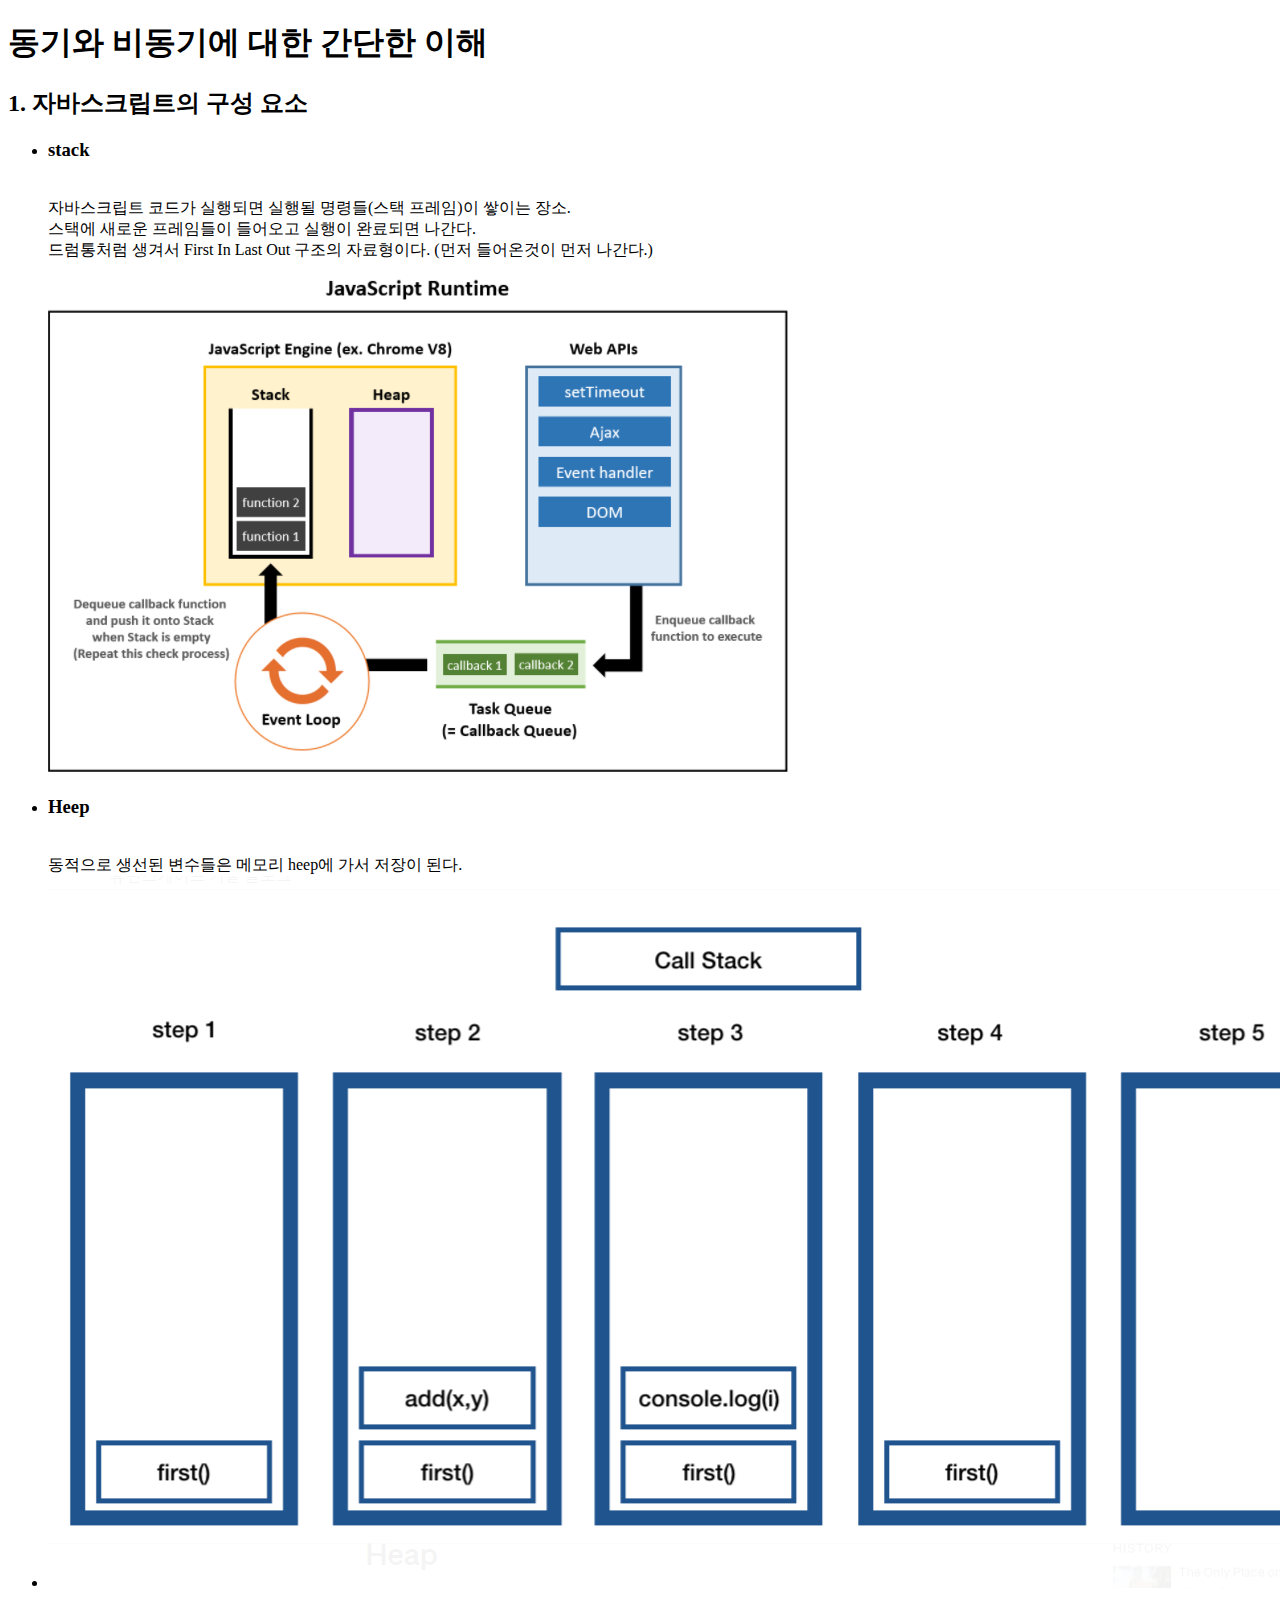
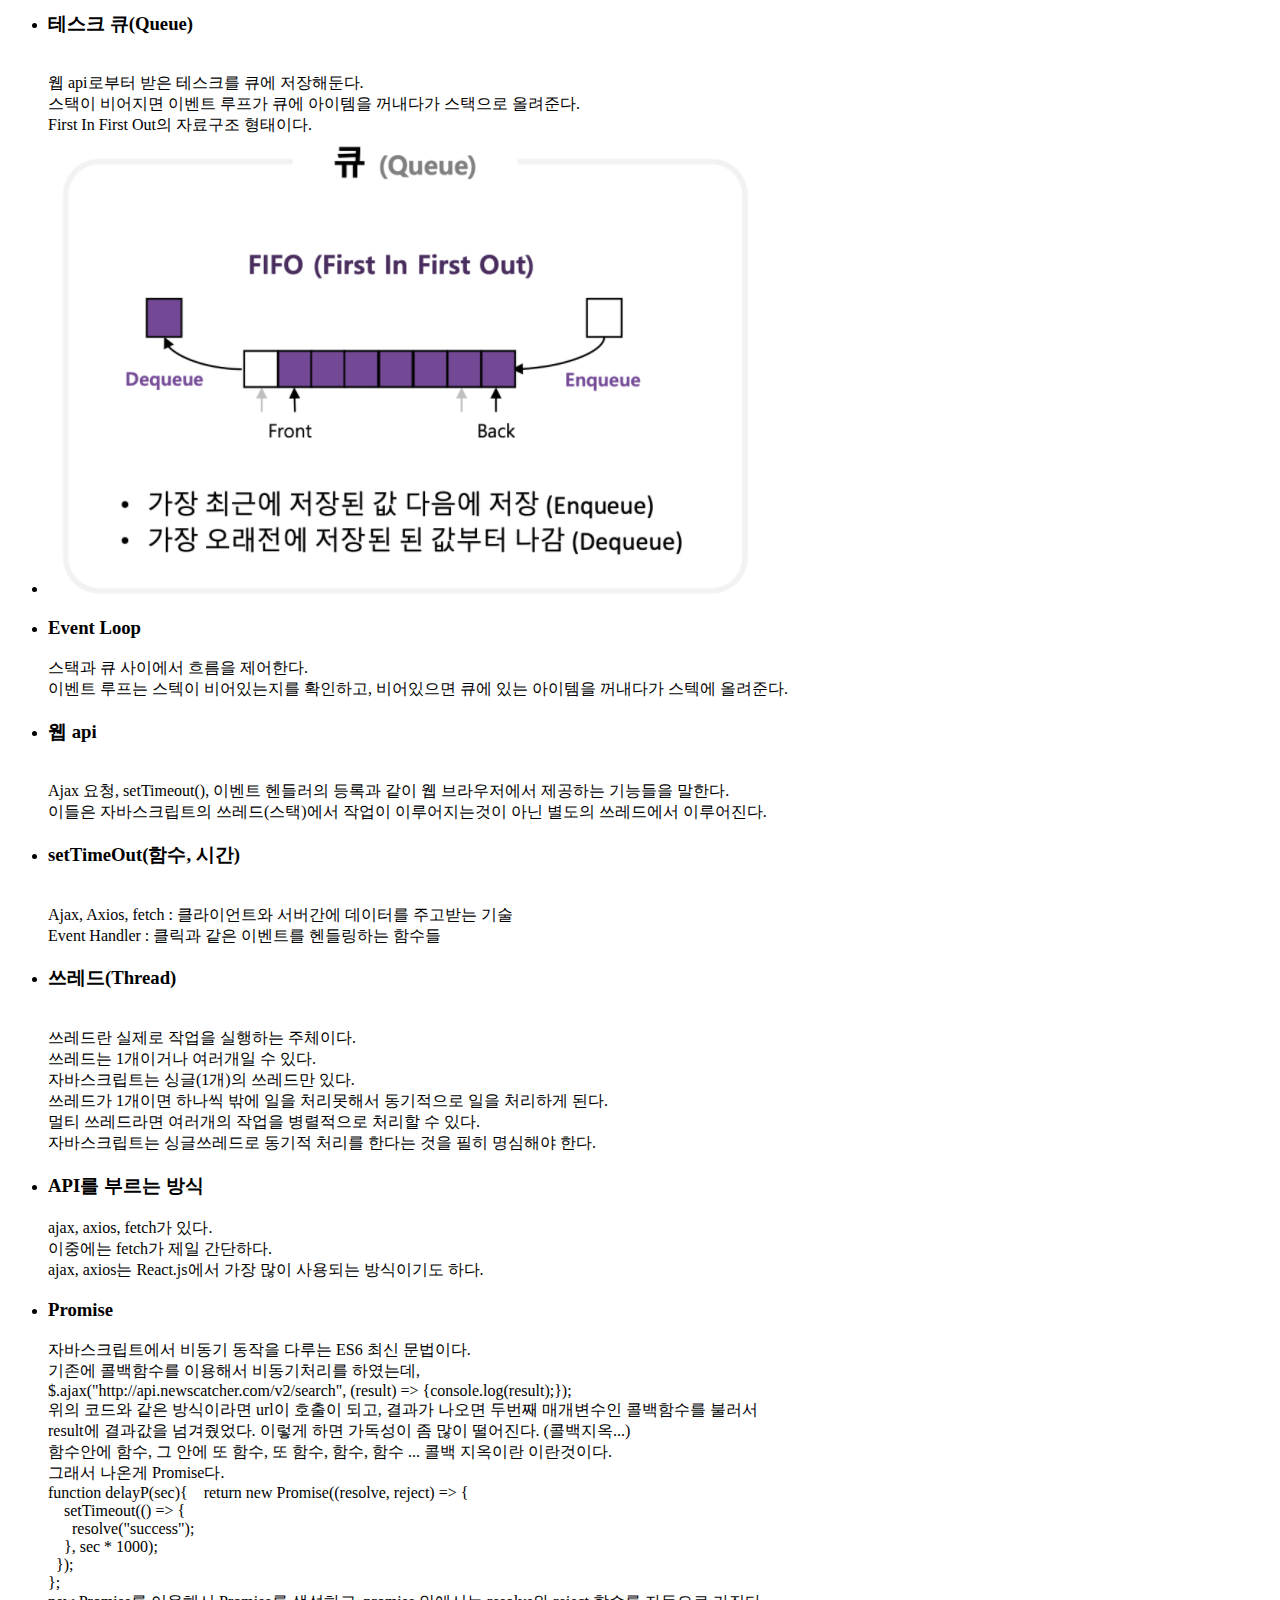
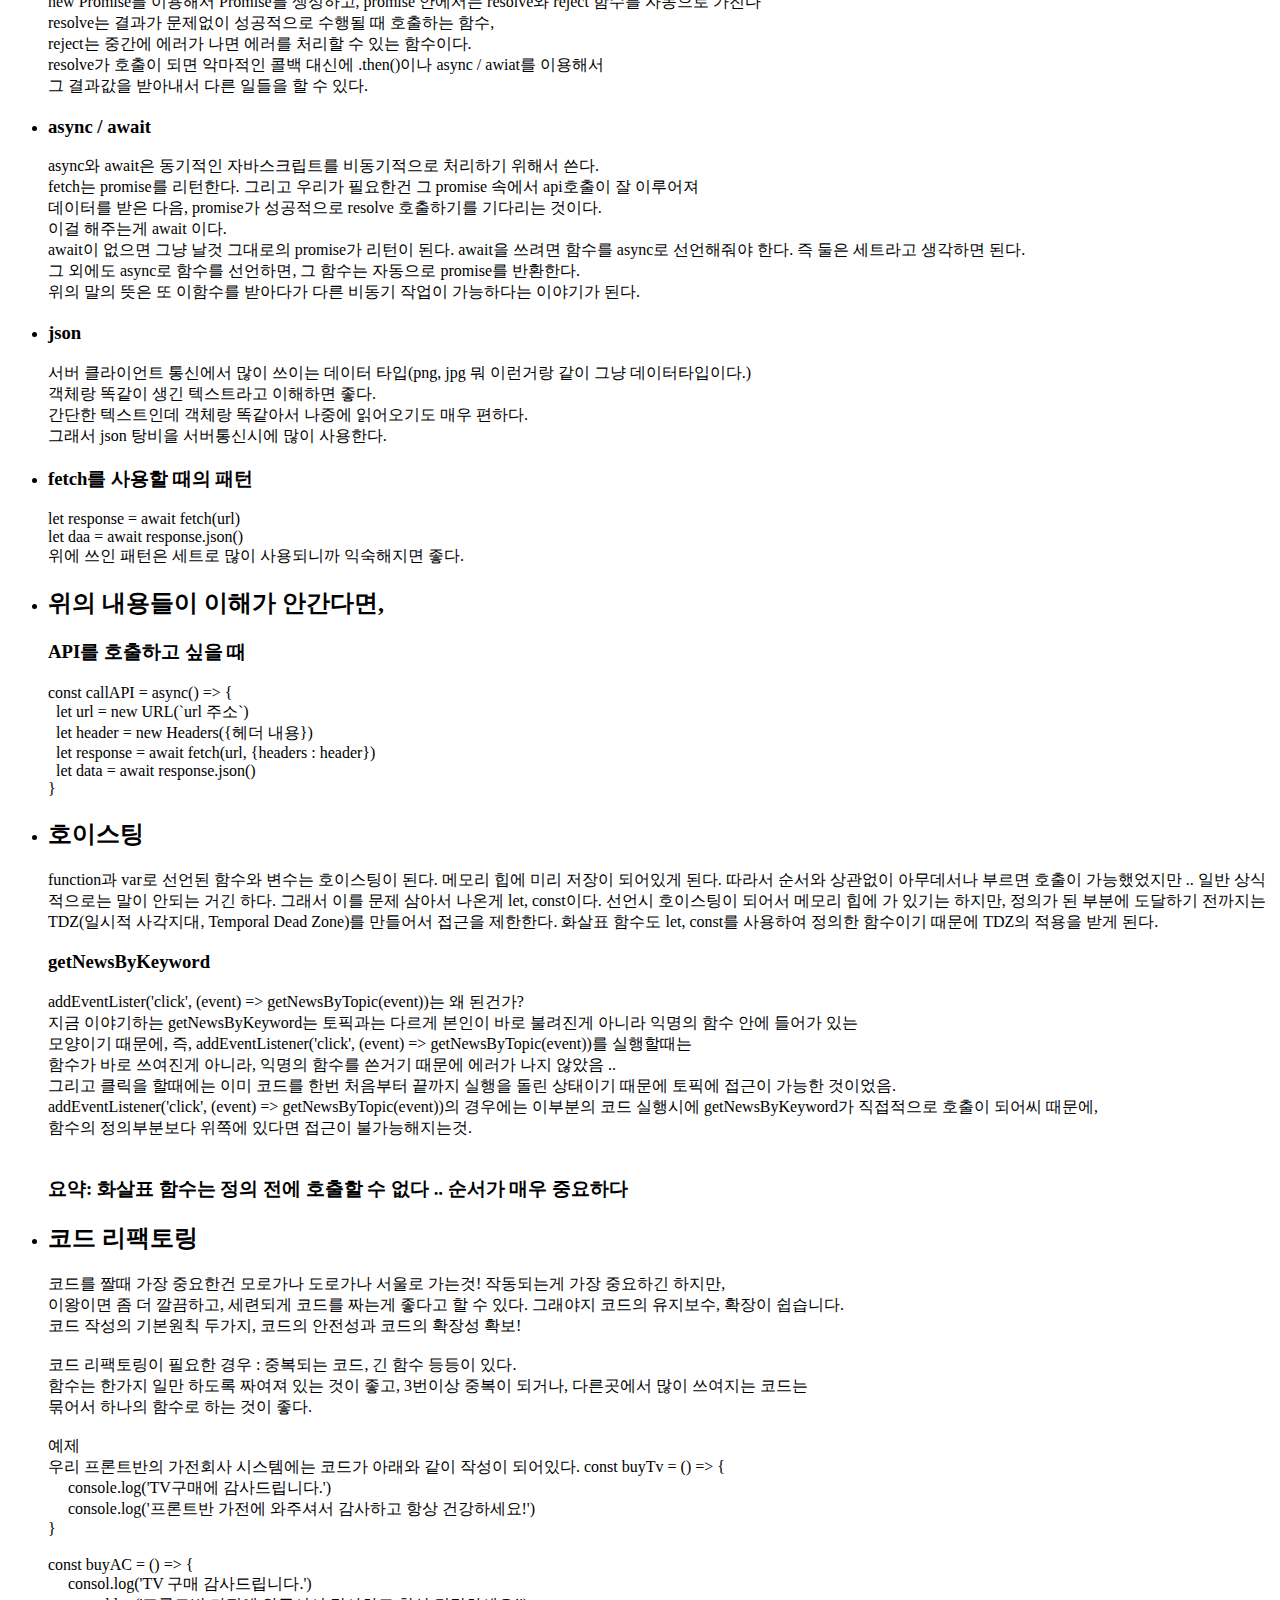
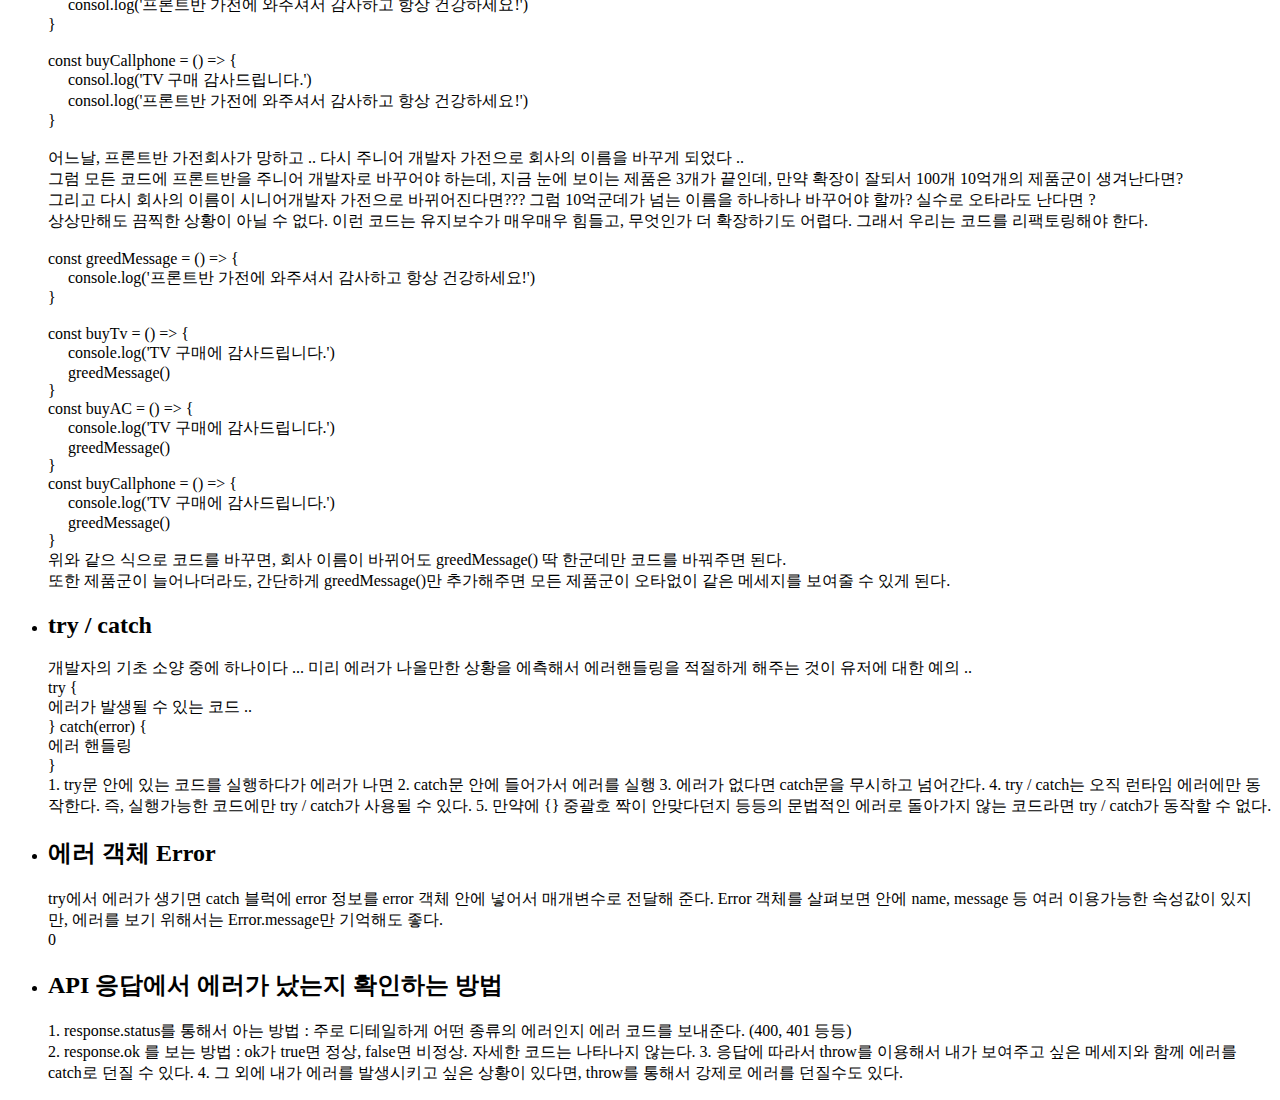
<file: 프로젝트3의 기본원리.html>
<!DOCTYPE html>
<html lang="ko">
<head>
    <meta charset="UTF-8">
    <meta http-equiv="X-UA-Compatible" content="IE=edge">
    <meta name="viewport" content="width=device-width, initial-scale=1.0">
    <title>프로젝트3의 기본원리 ..</title>
</head>
<body>
    <h1>동기와 비동기에 대한 간단한 이해</h1>
    <h2>1. 자바스크립트의 구성 요소</h2>
    <ul>
        <li>
            <h3>stack</h3><br>
            자바스크립트 코드가 실행되면 실행될 명령들(스택 프레임)이 쌓이는 장소. <br>
            스택에 새로운 프레임들이 들어오고 실행이 완료되면 나간다. <br>
            드럼통처럼 생겨서 First In Last Out 구조의 자료형이다. (먼저 들어온것이 먼저 나간다.) <br>
            <img src="./런타임(큐, 스텍).png" alt="런타임">
        </li>
        <li>
            <h3>Heep</h3><br>
            동적으로 생선된 변수들은 메모리 heep에 가서 저장이 된다. 
        </li>
        <li>
            <img src="./2_콜스택.png" alt="콜스택">
        </li>
        <li>
            <h3>테스크 큐(Queue)</h3><br>
            웹 api로부터 받은 테스크를 큐에 저장해둔다. <br>
            스택이 비어지면 이벤트 루프가 큐에 아이템을 꺼내다가 스택으로 올려준다. <br>
            First In First Out의 자료구조 형태이다. 
        </li>
        <li>
            <img src="./3_큐.png" alt="큐">
        </li>
        <li>
            <h3>Event Loop</h3>
            스택과 큐 사이에서 흐름을 제어한다. <br>
            이벤트 루프는 스텍이 비어있는지를 확인하고, 비어있으면 큐에 있는 아이템을 꺼내다가 스텍에 올려준다. 
        </li>
        <li>
            <h3>웹 api</h3><br>
            Ajax 요청, setTimeout(), 이벤트 헨들러의 등록과 같이 웹 브라우저에서 제공하는 기능들을 말한다. <br>
            이들은 자바스크립트의 쓰레드(스택)에서 작업이 이루어지는것이 아닌 별도의 쓰레드에서 이루어진다.             
        </li>
        <li>
            <h3>setTimeOut(함수, 시간)</h3><br>
            Ajax, Axios, fetch  : 클라이언트와 서버간에 데이터를 주고받는 기술<br>
            Event Handler       : 클릭과 같은 이벤트를 헨들링하는 함수들            
        </li>
        <li>
            <h3>쓰레드(Thread)</h3><br>
            쓰레드란 실제로 작업을 실행하는 주체이다. <br>
            쓰레드는 1개이거나 여러개일 수 있다. <br>
            자바스크립트는 싱글(1개)의 쓰레드만 있다. <br>
            쓰레드가 1개이면 하나씩 밖에 일을 처리못해서 동기적으로 일을 처리하게 된다. <br>
            멀티 쓰레드라면 여러개의 작업을 병렬적으로 처리할 수 있다. <br>
            자바스크립트는 싱글쓰레드로 동기적 처리를 한다는 것을 필히 명심해야 한다.
        </li>
        <li>
            <h3>API를 부르는 방식</h3>
            ajax, axios, fetch가 있다. <br>
            이중에는 fetch가 제일 간단하다. <br>
            ajax, axios는 React.js에서 가장 많이 사용되는 방식이기도 하다. 
        </li>
        <li>
            <h3>Promise</h3>
            자바스크립트에서 비동기 동작을 다루는 ES6 최신 문법이다. <br>
            기존에 콜백함수를 이용해서 비동기처리를 하였는데, <br>
            $.ajax("http://api.newscatcher.com/v2/search", (result) => {console.log(result);}); <br>
            위의 코드와 같은 방식이라면 url이 호출이 되고, 결과가 나오면 두번째 매개변수인 콜백함수를 불러서 <br>
            result에 결과값을 넘겨줬었다. 이렇게 하면 가독성이 좀 많이 떨어진다. (콜백지옥...) <br>
            함수안에 함수, 그 안에 또 함수, 또 함수, 함수, 함수 ... 콜백 지옥이란 이란것이다.  <br>
            그래서 나온게 Promise다. <br>
            function delayP(sec){
            &nbsp;&nbsp; return new Promise((resolve, reject) => {<br>
            &nbsp;&nbsp;&nbsp;&nbsp;setTimeout(() => {<br>
            &nbsp;&nbsp;&nbsp;&nbsp;&nbsp; resolve("success"); <br>
            &nbsp;&nbsp;&nbsp;&nbsp;}, sec * 1000); <br>
            &nbsp;&nbsp;}); <br>
            };<br>
            new Promise를 이용해서 Promise를 생성하고, promise 안에서는 resolve와 reject 함수를 자동으로 가진다 <br>
            resolve는 결과가 문제없이 성공적으로 수행될 때 호출하는 함수, <br>
            reject는 중간에 에러가 나면 에러를 처리할 수 있는 함수이다. <br>
            resolve가 호출이 되면 악마적인 콜백 대신에 .then()이나 async / awiat를 이용해서 <br>
            그 결과값을 받아내서 다른 일들을 할 수 있다. 
        </li>
        <li>
            <h3>async / await</h3>
            async와 await은 동기적인 자바스크립트를 비동기적으로 처리하기 위해서 쓴다. <br>
            fetch는 promise를 리턴한다. 그리고 우리가 필요한건 그 promise 속에서 api호출이 잘 이루어져 <br>
            데이터를 받은 다음, promise가 성공적으로 resolve 호출하기를 기다리는 것이다. <br>
            이걸 해주는게 await 이다. <br>
            await이 없으면 그냥 날것 그대로의 promise가 리턴이 된다. 
            await을 쓰려면 함수를 async로 선언해줘야 한다. 즉 둘은 세트라고 생각하면 된다. <br>
            그 외에도 async로 함수를 선언하면, 그 함수는 자동으로 promise를 반환한다. <br>
            위의 말의 뜻은 또 이함수를 받아다가 다른 비동기 작업이 가능하다는 이야기가 된다. 
        </li>
        <li>
            <h3>json</h3>
            서버 클라이언트 통신에서 많이 쓰이는 데이터 타입(png, jpg 뭐 이런거랑 같이 그냥 데이터타입이다.) <br>
            객체랑 똑같이 생긴 텍스트라고 이해하면 좋다. <br>
            간단한 텍스트인데 객체랑 똑같아서 나중에 읽어오기도 매우 편하다. <br>
            그래서 json 탕비을 서버통신시에 많이 사용한다. 
        </li>
        <li>
            <h3>fetch를 사용할 때의 패턴</h3>
            let response = await fetch(url) <br>
            let daa = await response.json() <br>
            위에 쓰인 패턴은 세트로 많이 사용되니까 익숙해지면 좋다. 
        </li>
        <li>
            <h2>위의 내용들이 이해가 안간다면, </h2>
            <h3>API를 호출하고 싶을 때</h3>
            const callAPI = async() => { <br>
            &nbsp;  let url = new URL(`url 주소`) <br>
            &nbsp;  let header = new Headers({헤더 내용}) <br>
            &nbsp;  let response = await fetch(url, {headers : header}) <br>
            &nbsp;  let data = await response.json() <br>
            }
        </li>
        <li>
            <h2>호이스팅</h2>
            function과 var로 선언된 함수와 변수는 호이스팅이 된다. 메모리 힙에 미리 저장이 되어있게 된다. 
            따라서 순서와 상관없이 아무데서나 부르면 호출이 가능했었지만 .. 일반 상식적으로는 말이 안되는 거긴 하다. 
            그래서 이를 문제 삼아서 나온게 let, const이다. 선언시 호이스팅이 되어서 메모리 힙에 가 있기는 하지만, 
            정의가 된 부분에 도달하기 전까지는 TDZ(일시적 사각지대, Temporal Dead Zone)를 만들어서 접근을 제한한다.
            화살표 함수도 let, const를 사용하여 정의한 함수이기 때문에 TDZ의 적용을 받게 된다.
            <br>
            <h3>getNewsByKeyword</h3>
            addEventLister('click', (event) => getNewsByTopic(event))는 왜 된건가? <br>
            지금 이야기하는 getNewsByKeyword는 토픽과는 다르게 본인이 바로 불려진게 아니라 익명의 함수 안에 들어가 있는 <br>
            모양이기 때문에, 즉, addEventListener('click', (event) => getNewsByTopic(event))를 실행할때는<br>
            함수가 바로 쓰여진게 아니라, 익명의 함수를 쓴거기 때문에 에러가 나지 않았음 .. <br>
            그리고 클릭을 할때에는 이미 코드를 한번 처음부터 끝까지 실행을 돌린 상태이기 때문에 토픽에 접근이 가능한 것이었음. <br>
            addEventListener('click', (event) => getNewsByTopic(event))의 경우에는 이부분의 코드 실행시에 getNewsByKeyword가 직접적으로 호출이 되어씨 때문에, <br>
            함수의 정의부분보다 위쪽에 있다면 접근이 불가능해지는것. <br>
            <br>
            <h3>요약: 화살표 함수는 정의 전에 호출할 수 없다 .. 순서가 매우 중요하다</h3>
        </li>
        <li>
            <h2>코드 리팩토링</h2>
            코드를 짤때 가장 중요한건 모로가나 도로가나 서울로 가는것! 작동되는게 가장 중요하긴 하지만, <br>
            이왕이면 좀 더 깔끔하고, 세련되게 코드를 짜는게 좋다고 할 수 있다. 그래야지 코드의 유지보수, 확장이 쉽습니다. <br>
            코드 작성의 기본원칙 두가지, 코드의 안전성과 코드의 확장성 확보! <br>
            <br>
            코드 리팩토링이 필요한 경우 : 중복되는 코드, 긴 함수 등등이 있다. <br>
            함수는 한가지 일만 하도록 짜여져 있는 것이 좋고, 3번이상 중복이 되거나, 다른곳에서 많이 쓰여지는 코드는 <br>
            묶어서 하나의 함수로 하는 것이 좋다. <br>
            <br>
            예제<br>
            우리 프론트반의 가전회사 시스템에는 코드가 아래와 같이 작성이 되어있다. 
            const buyTv = () => {<br>
            &nbsp;&nbsp;&nbsp;&nbsp;    console.log('TV구매에 감사드립니다.') <br>
            &nbsp;&nbsp;&nbsp;&nbsp;    console.log('프론트반 가전에 와주셔서 감사하고 항상 건강하세요!') <br>
            } <br>
            <br>
            const buyAC = () => {<br>
            &nbsp;&nbsp;&nbsp;&nbsp;    consol.log('TV 구매 감사드립니다.') <br>
            &nbsp;&nbsp;&nbsp;&nbsp;    consol.log('프론트반 가전에 와주셔서 감사하고 항상 건강하세요!') <br>
            } <br>
            <br>
            const buyCallphone = () => { <br>
            &nbsp;&nbsp;&nbsp;&nbsp;    consol.log('TV 구매 감사드립니다.') <br>
            &nbsp;&nbsp;&nbsp;&nbsp;    consol.log('프론트반 가전에 와주셔서 감사하고 항상 건강하세요!') <br>
            } <br>
            <br>
            어느날, 프론트반 가전회사가 망하고 .. 다시 주니어 개발자 가전으로 회사의 이름을 바꾸게 되었다 .. <br>
            그럼 모든 코드에 프론트반을 주니어 개발자로 바꾸어야 하는데, 지금 눈에 보이는 제품은 3개가 끝인데, 만약 확장이 잘되서 100개 10억개의 제품군이 생겨난다면? <br>
            그리고 다시 회사의 이름이 시니어개발자 가전으로 바뀌어진다면??? 그럼 10억군데가 넘는 이름을 하나하나 바꾸어야 할까? 실수로 오타라도 난다면 ? <br>
            상상만해도 끔찍한 상황이 아닐 수 없다. 이런 코드는 유지보수가 매우매우 힘들고, 무엇인가 더 확장하기도 어렵다. 그래서 우리는 코드를 리팩토링해야 한다. <br>
            <br>
            const greedMessage = () => {<br>
            &nbsp;&nbsp;&nbsp;&nbsp;    console.log('프론트반 가전에 와주셔서 감사하고 항상 건강하세요!') <br>
            } <br>
            <br>
            const buyTv = () => {<br>
            &nbsp;&nbsp;&nbsp;&nbsp;    console.log('TV 구매에 감사드립니다.') <br>
            &nbsp;&nbsp;&nbsp;&nbsp;    greedMessage() <br>
            } <br>
            const buyAC = () => {<br>
            &nbsp;&nbsp;&nbsp;&nbsp;    console.log('TV 구매에 감사드립니다.') <br>
            &nbsp;&nbsp;&nbsp;&nbsp;    greedMessage() <br>
            } <br>
            const buyCallphone = () => {<br>
            &nbsp;&nbsp;&nbsp;&nbsp;    console.log('TV 구매에 감사드립니다.') <br> 
            &nbsp;&nbsp;&nbsp;&nbsp;    greedMessage() <br>
            } <br>
            위와 같으 식으로 코드를 바꾸면, 회사 이름이 바뀌어도 greedMessage() 딱 한군데만 코드를 바꿔주면 된다. <br>
            또한 제품군이 늘어나더라도, 간단하게 greedMessage()만 추가해주면 모든 제품군이 오타없이 같은 메세지를 보여줄 수 있게 된다. 
        </li>
        <li>
            <h2>try / catch</h2>
            개발자의 기초 소양 중에 하나이다 ... 미리 에러가 나올만한 상황을 에측해서 에러핸들링을 적절하게 해주는 것이 유저에 대한 예의 .. <br>
            try { <br>
                에러가 발생될 수 있는 코드  .. <br>
            } catch(error) { <br>
                에러 핸들링 <br>
            } <br>
            1. try문 안에 있는 코드를 실행하다가 에러가 나면 
            2. catch문 안에 들어가서 에러를 실행
            3. 에러가 없다면 catch문을 무시하고 넘어간다. 
            4. try / catch는 오직 런타임 에러에만 동작한다. 즉, 실행가능한 코드에만 try / catch가 사용될 수 있다. 
            5. 만약에 {} 중괄호 짝이 안맞다던지 등등의 문법적인 에러로 돌아가지 않는 코드라면 try / catch가 동작할 수 없다.             
        </li>
        <li>
            <h2>에러 객체 Error</h2>
            try에서 에러가 생기면 catch 블럭에 error 정보를 error 객체 안에 넣어서 매개변수로 전달해 준다. 
            Error 객체를 살펴보면 안에 name, message 등 여러 이용가능한 속성값이 있지만, 에러를 보기 위해서는 Error.message만 기억해도 좋다. <br>
            0
        </li>
        <li>
            <h2>API 응답에서 에러가 났는지 확인하는 방법</h2>
            1. response.status를 통해서 아는 방법 : 주로 디테일하게 어떤 종류의 에러인지 에러 코드를 보내준다. (400, 401 등등) <br>
            2. response.ok 를 보는 방법 : ok가 true면 정상, false면 비정상. 자세한 코드는 나타나지 않는다. 
            3. 응답에 따라서 throw를 이용해서 내가 보여주고 싶은 메세지와 함께 에러를 catch로 던질 수 있다. 
            4. 그 외에 내가 에러를 발생시키고 싶은 상황이 있다면, throw를 통해서 강제로 에러를 던질수도 있다. 
        </li>
    </ul>    
    <!-- 
        setTimteOut()       : 스택에 들어오자마자 바로 백그라운드(대기실)로 보내진다.
        ajax                : 에이젝스 포함, 데이터를 받아야 하는 친구들도 대기실로 보내진다. 
        addEventListener    : 클릭, 오버, 키다운, ...이런 종류도 백그라운드로 이동된다. 

        async   : 비동기
        await   : 대기

        1. url을 준비한다. 
        2. 헤더를 준비한다. 
        3. 서버에 요청한다. 
        4. 데이터를 보여준다.
     -->
    <script>
        /* 
        console.log(1);        
        setTimeout(() => {
            console.log(2);
        }, 2000, )
        console.log(3);

        function add(x, y) {
            return x + y
        };
        function first() {
            let i = add(1, 1);
            console.log(i);
        };
        first();
         */

        //에러 핸들링
        try {
            let height = 180;
            if (height < 175) {
                throw new Error('작음');
                // 에러 강제 발생   
            }
            // 에러가 생기는 순간 try문 종료 -> catch로 이동
        } catch(error) {
            console.log('에러 캐치 ...', error.message);
        };
    </script>
</body>
</html>
</file>
